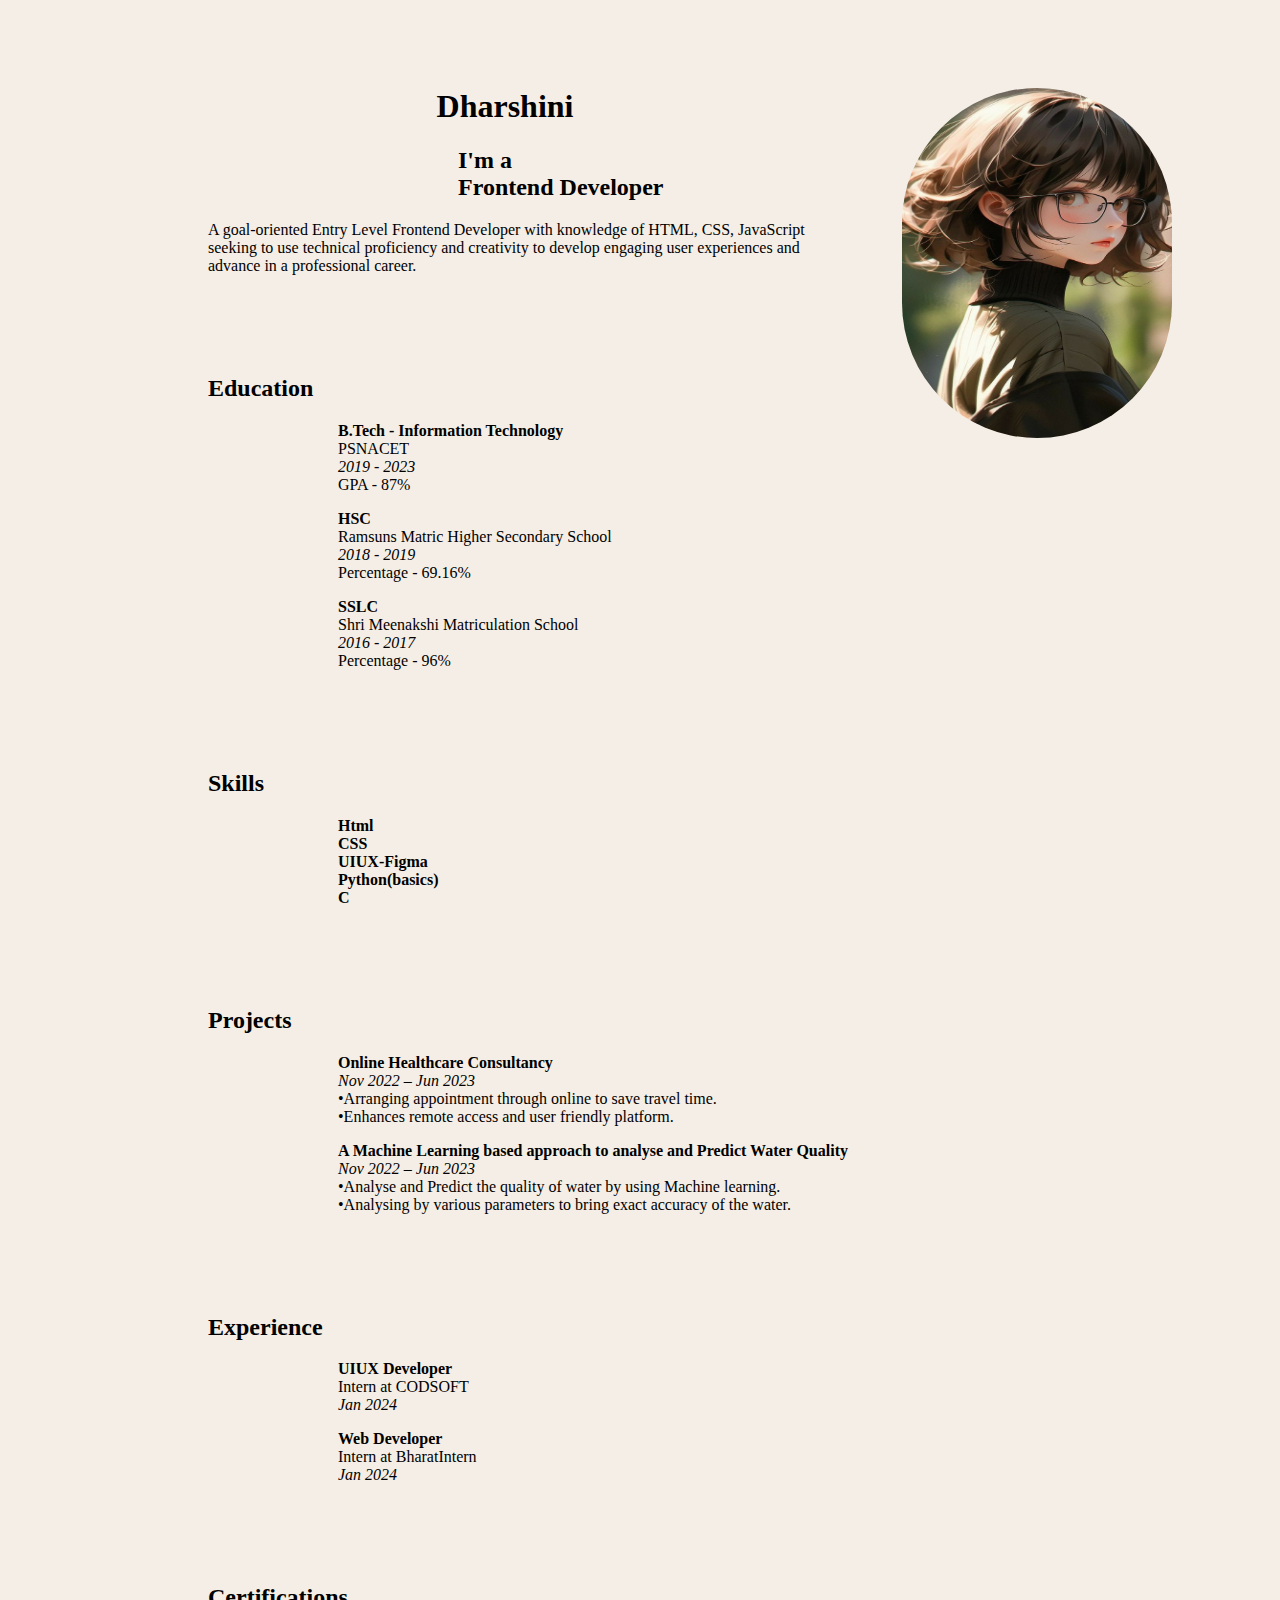
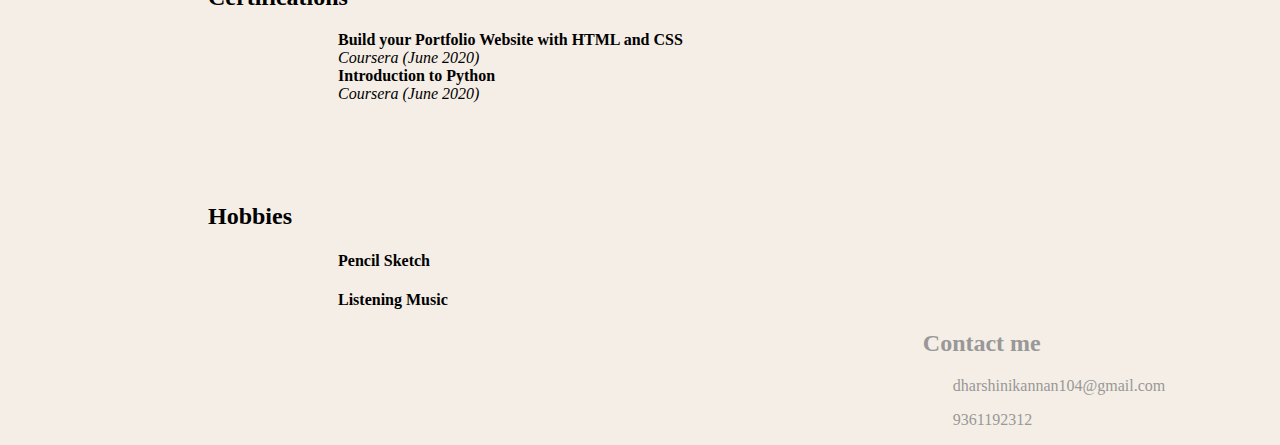
<file: index.html>
<!DOCTYPE html>
<html lang="en">
<head>
    <meta charset="UTF-8">
    <meta name="viewport" content="width=
    , initial-scale=1.0">
    <title>Portfolio</title>
    <link rel = "stylesheet" href = "./style.css">
</head>
<body>
    
    <div class = "bio">
        <img src = "./profile.jpg" class = "img_dh" >
        <center><h1>Dharshini</h1></center>
        <h2 class = "bio_role">I'm a <br>
             Frontend Developer</h2>
             <div class = "p_profile">
        <p>
            A goal-oriented Entry Level Frontend Developer with knowledge of HTML, CSS, JavaScript seeking to use technical proficiency and creativity to develop engaging user experiences and advance in a professional career.
        </p></div></div>

        <div class = "Edu"> 
            <h2 class="educ"> Education</h2>
            <div class = "details">
                <p><b>B.Tech - Information Technology</b>
                    <br>
                    PSNACET
                    <br>
                    <i> 2019 - 2023    </i>
                    <br>
                    GPA - 87%
                </p>
                <p><b>HSC</b>
                    <br> Ramsuns Matric Higher Secondary School
                    <br> <i> 2018 - 2019    </i>
                    <br> Percentage - 69.16%
                    
                </p>
                <p><b>SSLC</b>
                    <br> Shri Meenakshi Matriculation School
                    <br> <i> 2016 - 2017    </i>
                    <br> Percentage - 96%
                </p></div></div>

                <div class ="skills">
                    <h2 class = "sk"> Skills</h2>
                    <div class = "tskill">
                        <b>
                            Html
                            <br>
                            CSS
                            <br>
                            UIUX-Figma
                            <br>
                            Python(basics)
                            <br>
                            C
                    </b>
                    </div>
                </div>

                <div class = "proj">
                    <h2 class = "prj">Projects</h2>
                    <div class = "pname">
                        <p> <b> Online Healthcare Consultancy </b>
                            <br>
                            <i>Nov 2022 – Jun 2023</i>
                            <br>
                            •Arranging appointment through online to save travel time.
                            <br>
                            •Enhances remote access and user friendly platform.</p>
                            
        
                        <p> <b> A Machine Learning based approach to analyse and Predict Water Quality </b>
                        <br> 
                        <i>Nov 2022 – Jun 2023</i>
                        <br>
                        •Analyse and Predict the quality of water by using Machine learning.
                        <br>
                        •Analysing by various parameters to bring exact accuracy of the water.</p>
                    </div>
                </div>

                <div class = "exp">
                    <h2 class = "expe">Experience</h2>
                    <div class = "exp_yr">
                        <p><b>UIUX Developer</b> 
                        <br> Intern at CODSOFT
                    <br> <i>Jan 2024</i></p>
                    <p><b>Web Developer</b>
                        <br> Intern at BharatIntern
                        <br> <i>Jan 2024</i></p>
                    </div>
                </div>

                <div class = "certi"> 
                    <h2  class = "cf"> Certifications</h2>
                    <div class = "cname">
                        <b>Build your Portfolio Website with HTML and CSS</b>
                        <br>
                        <i>Coursera (June 2020)</i>
                        <br>
                        <b>Introduction to Python</b>
                        <br>
                        <i>Coursera (June 2020)</i>
        
                        <br>
                        </b>
        
                    </div>
                </div>

                <div class = "hbb">
                    <h2 class = "hobi"> Hobbies</h2>
                    <div class = "hname">
                    <h4>Pencil Sketch</h4>
                    <h4>Listening Music</h4></div>
                </div>
        
        <div class = "border">
                <div class = "me">
                    <h2 class = "cont">Contact me</h3>
                        <div class = "clist">
                        <p>dharshinikannan104@gmail.com</p>
                        <p>9361192312</p></div>
                </div>
        
</body>
</html>
</file>
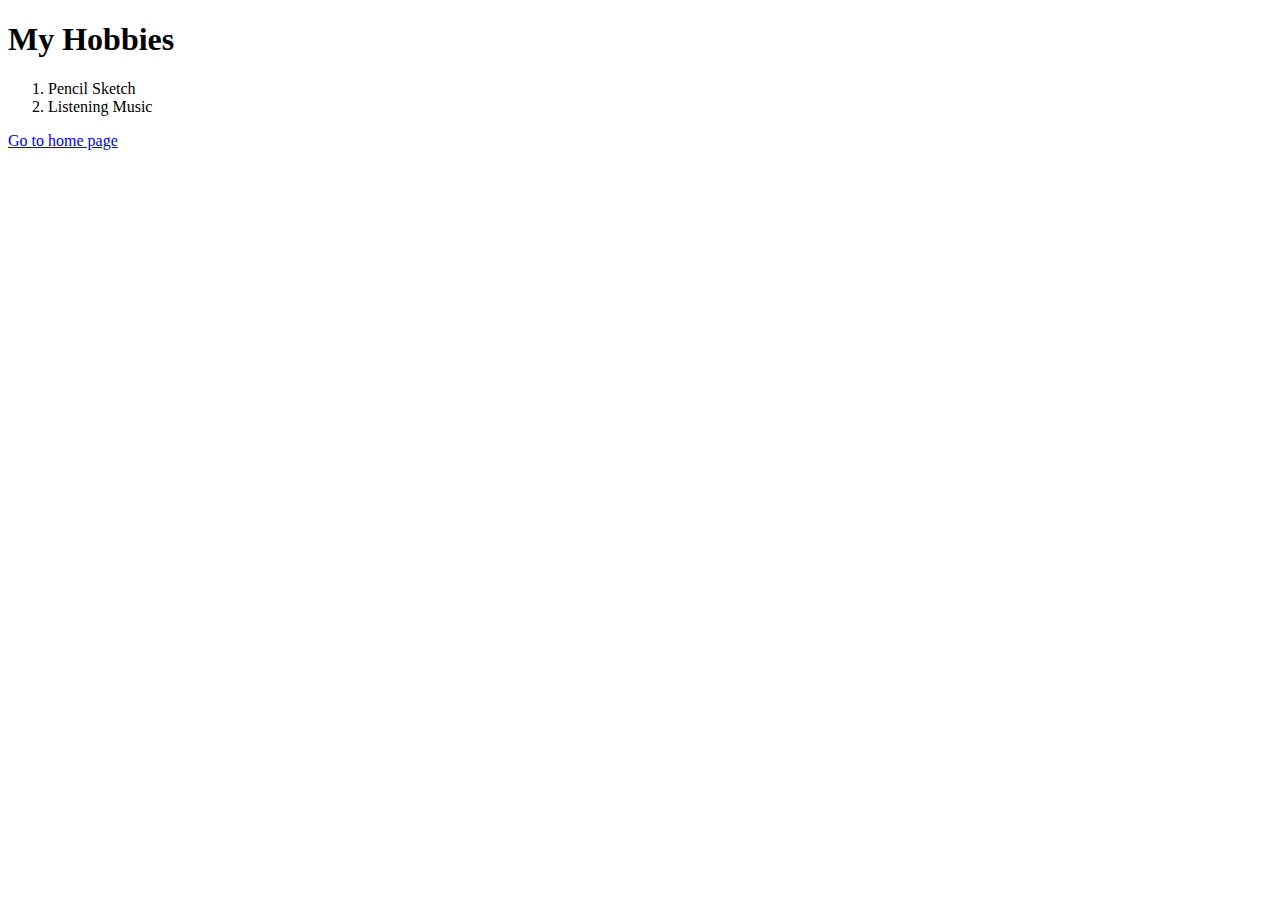
<file: about.html>
<!DOCTYPE html>
<html lang="en">
<head>
    <meta charset="UTF-8">
    <meta name="viewport" content="width=device-width, initial-scale=1.0">
    <title>>Hobbies</title>
</head>
<body>
    <h1>My Hobbies</h1>
		<ol>
			<li>Pencil Sketch</li>
			<li>Listening Music</li>
		</ol>
        <a href="./index.html">Go to home page</a>
    
</body>
</html>
</file>
<file: style.css>
@import url('https://fonts.googleapis.com/css?family=Open+Sans&display=swap');

body{
    background-color: #F5EEE6;
}
.bio{
    
    margin-top: 7%;
    margin-left: 100px;
    margin-right: 100px;
}

.img_dh{
    width: 270px;
    border-radius: 180px;
    height: 350px;
    float:right
}

.bio_role{
    margin-left: 350px;
}

.p_profile{
    margin-right: 320px;
    margin-left: 100px;
   
}
.Edu{
    margin-top: 100px;
    
    margin-left: 100px;
    margin-right: 100px;
}
.educ{
    margin-left: 100px;
}
.details{
    margin-left: 230px;
}
.proj{
    margin-top: 100px;
    
    margin-left: 100px;
    margin-right: 100px;
}
.prj{
    margin-left: 100px;
}
.pname{
    margin-left: 230px;
   
    margin-right: 300px;
}

.skills{
    margin-top: 100px;
    
    margin-left: 100px;
    margin-right: 100px;
}
.sk{
    margin-left: 100px;
}
.tskill{
    margin-left: 230px;
}
.exp{
    margin-top: 100px;
    
    margin-left: 100px;
    margin-right: 100px;
}
.expe{
    margin-left: 100px;
}
.exp_yr{
    margin-left: 230px;
}
.certi{
    margin-top: 100px;
    
    margin-left: 100px;
    margin-right: 100px;
}
.cf{
    margin-left: 100px;
}
.cname{
    margin-left: 230px;
}
.hbb{
    margin-top: 100px;
   
    margin-left: 100px;
    margin-right: 100px;
}
.hname{
    margin-left: 230px;
}
.hobi{
    margin-left: 100px;
}

.me{
    margin-left: 70%;
   
}
.cont{
    margin-left: 30px;
    color:rgb(152, 152, 152);
}
.clist{
    margin-left: 60px;
    color:rgb(152, 152, 152);
}
</file>
